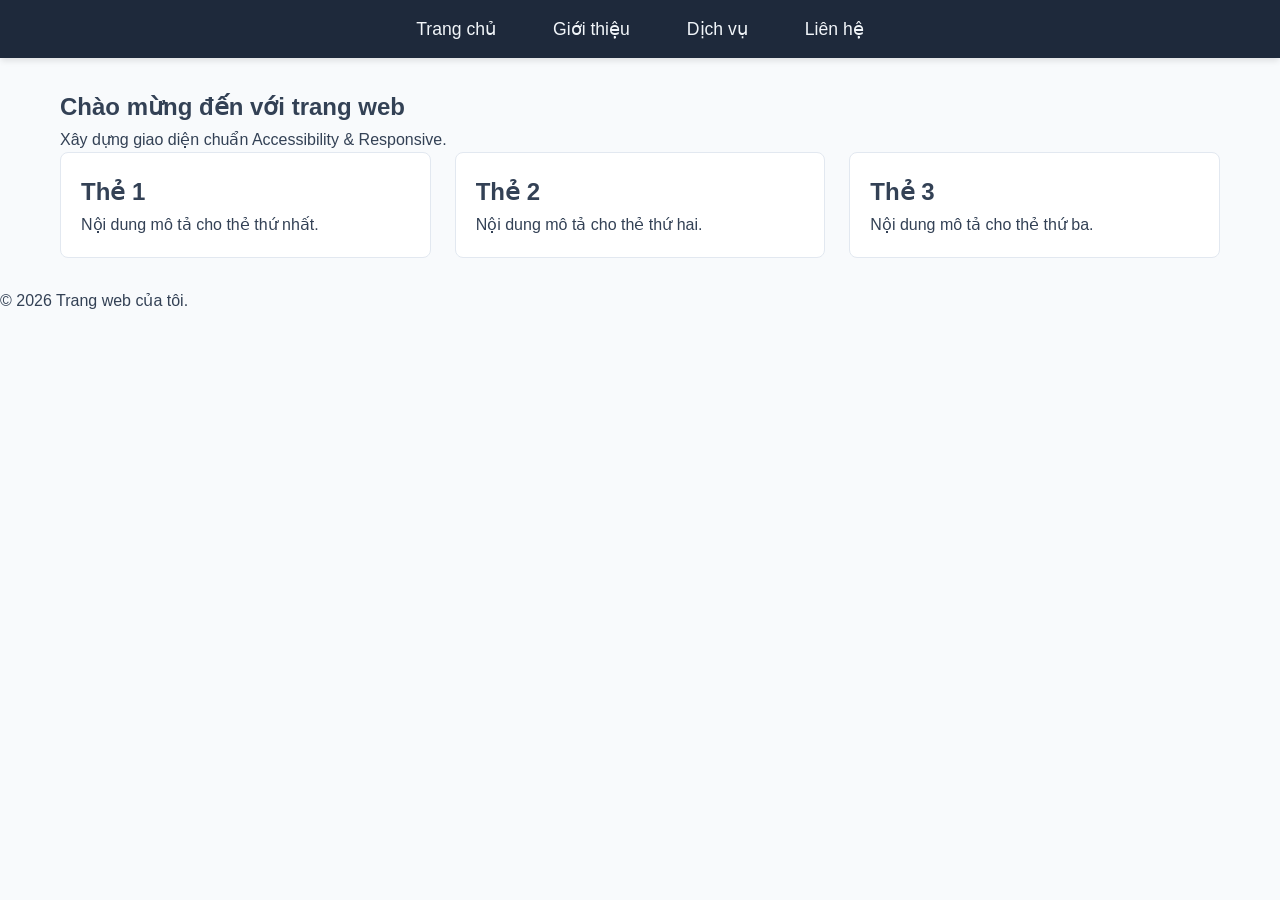
<file: baidanhgia.html>
<!DOCTYPE html>
<html lang="vi">
<head>
    <meta charset="UTF-8">
    <meta name="viewport" content="width=device-width, initial-scale=1.0">
    <title>Trang web cá nhân</title>
    <link rel="stylesheet" href="baidanhgia.css">
</head>
<body>

    <!-- Yêu cầu 1: Liên kết Skip Link -->
    <a href="#main-content" class="skip-link">Chuyển đến nội dung chính</a>

    <!-- Yêu cầu 2: Thanh điều hướng (Navigation) -->
    <header>
        <nav aria-label="Điều hướng chính">
            <ul class="nav-links">
                <li><a href="#home">Trang chủ</a></li>
                <li><a href="#about">Giới thiệu</a></li>
                <li><a href="#services">Dịch vụ</a></li>
                <li><a href="#contact">Liên hệ</a></li>
            </ul>
        </nav>
    </header>

    <!-- Yêu cầu 3 & 4: Nội dung chính dùng Box Model & Grid/Flexbox -->
    <main id="main-content">
        <section id="hero" class="hero">
            <h1>Chào mừng đến với trang web</h1>
            <p>Xây dựng giao diện chuẩn Accessibility & Responsive.</p>
        </section>

        <!-- Ví dụ về CSS Grid Layout -->
        <section id="cards" class="grid-container">
            <article class="card">
                <h2>Thẻ 1</h2>
                <p>Nội dung mô tả cho thẻ thứ nhất.</p>
            </article>
            <article class="card">
                <h2>Thẻ 2</h2>
                <p>Nội dung mô tả cho thẻ thứ hai.</p>
            </article>
            <article class="card">
                <h2>Thẻ 3</h2>
                <p>Nội dung mô tả cho thẻ thứ ba.</p>
            </article>
        </section>
    </main>

    <footer>
        <p>&copy; 2026 Trang web của tôi.</p>
    </footer>

</body>
</html>
</file>
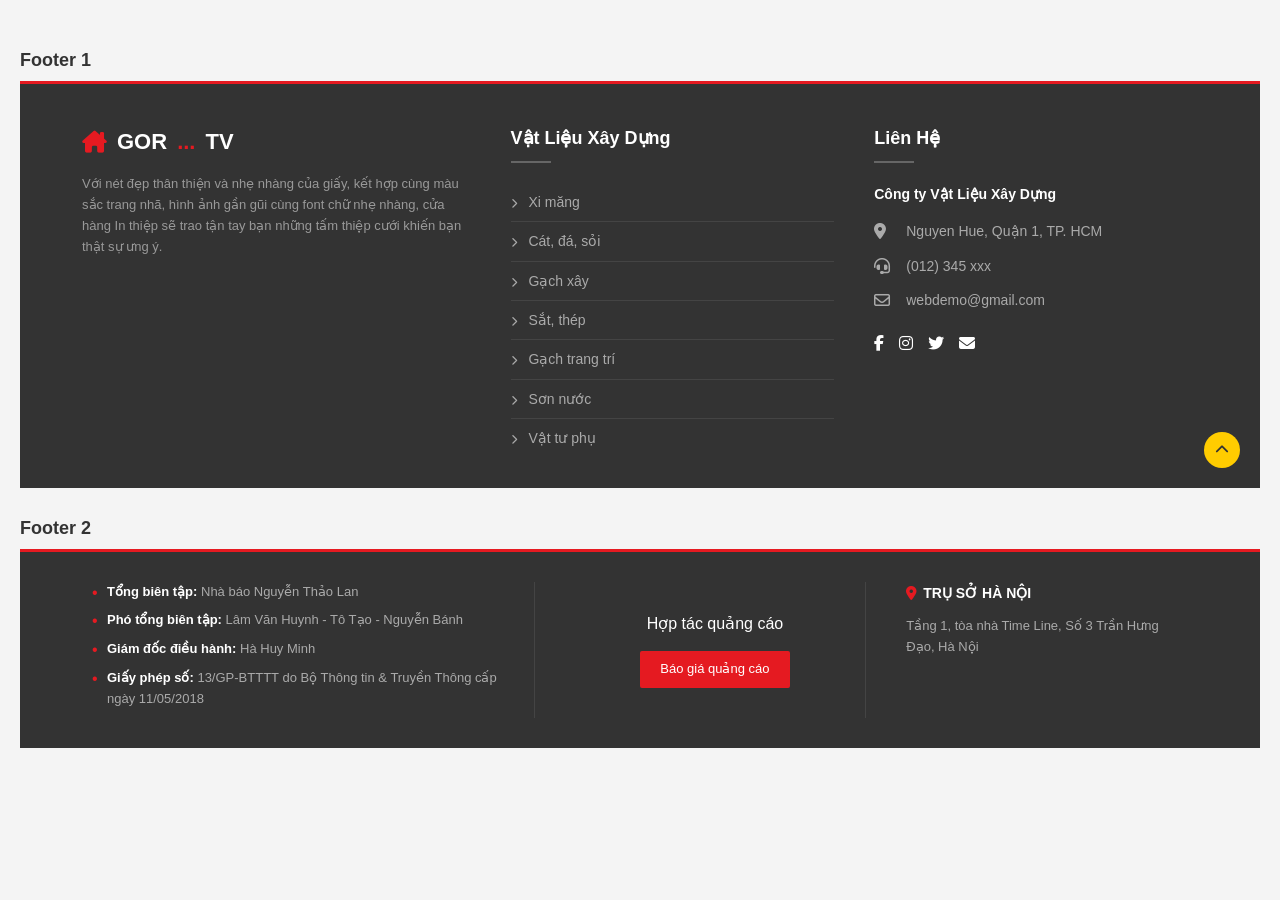
<file: footer.html>
<!DOCTYPE html>
<html lang="vi">
<head>
    <meta charset="UTF-8">
    <meta name="viewport" content="width=device-width, initial-scale=1.0">
    <title>Giao diện Footer</title>
    <!-- Icon FontAwesome -->
    <link rel="stylesheet" href="https://cdnjs.cloudflare.com/ajax/libs/font-awesome/6.4.0/css/all.min.css">
    
    <style>
        * {
            box-sizing: border-box;
            margin: 0;
            padding: 0;
            font-family: Arial, sans-serif;
        }

        body {
            background-color: #f4f4f4;
            padding: 20px;
        }

        .heading-section {
            margin: 30px 0 10px;
            font-size: 18px;
            color: #333;
        }

        /* ================= FOOTER 1 ================= */
        .footer-1 {
            background-color: #333333;
            color: #cccccc;
            padding: 40px 5% 30px;
            border-top: 3px solid #e51a21;
            position: relative;
            font-size: 14px;
            line-height: 1.6;
        }

        .footer-1-container {
            max-width: 1200px;
            margin: 0 auto;
            display: grid;
            grid-template-columns: 1.2fr 1fr 1fr;
            gap: 40px;
        }

        /* Cột 1 */
        .f1-col-1 .logo-text {
            color: #ffffff;
            font-weight: bold;
            font-size: 22px;
            margin-bottom: 15px;
            display: flex;
            align-items: center;
            gap: 10px;
        }

        .f1-col-1 .logo-text span {
            color: #e51a21;
        }

        .f1-col-1 p {
            color: #999999;
            font-size: 13px;
        }

        /* Cột 2 & 3 Tiêu đề */
        .f1-title {
            color: #ffffff;
            font-size: 18px;
            font-weight: bold;
            margin-bottom: 8px;
        }

        .f1-divider {
            width: 40px;
            height: 2px;
            background-color: #666666;
            margin-bottom: 20px;
        }

        /* Cột 2: Danh sách vật liệu */
        .f1-col-2 ul {
            list-style: none;
        }

        .f1-col-2 li {
            padding: 8px 0;
            border-bottom: 1px solid #444444;
            color: #aaaaaa;
            cursor: pointer;
            transition: color 0.2s;
        }

        .f1-col-2 li:last-child {
            border-bottom: none;
        }

        .f1-col-2 li:hover {
            color: #ffffff;
        }

        .f1-col-2 li i {
            font-size: 10px;
            margin-right: 8px;
        }

        /* Cột 3: Liên hệ */
        .f1-col-3 .company-name {
            color: #ffffff;
            font-weight: bold;
            margin-bottom: 15px;
        }

        .f1-contact-item {
            display: flex;
            align-items: center;
            gap: 12px;
            margin-bottom: 12px;
            color: #aaaaaa;
        }

        .f1-contact-item i {
            font-size: 16px;
            width: 20px;
        }

        .f1-socials {
            display: flex;
            gap: 15px;
            margin-top: 20px;
        }

        .f1-socials a {
            color: #ffffff;
            font-size: 16px;
            text-decoration: none;
        }

        /* Nút Cuộn Lên Top */
        .scroll-top-btn {
            position: absolute;
            right: 20px;
            bottom: 20px;
            width: 36px;
            height: 36px;
            background-color: #ffcc00;
            color: #333333;
            border-radius: 50%;
            display: flex;
            align-items: center;
            justify-content: center;
            cursor: pointer;
            text-decoration: none;
            font-weight: bold;
        }


        /* ================= FOOTER 2 ================= */
        .footer-2 {
            background-color: #333333;
            color: #cccccc;
            padding: 30px 5%;
            border-top: 3px solid #e51a21;
            font-size: 13px;
            line-height: 1.6;
        }

        .footer-2-container {
            max-width: 1200px;
            margin: 0 auto;
            display: grid;
            grid-template-columns: 1.5fr 1fr 1fr;
            gap: 30px;
        }

        .f2-col {
            padding: 0 10px;
        }

        /* Đường vạch phân cách giữa các cột */
        .f2-col:not(:last-child) {
            border-right: 1px solid #444444;
        }

        /* Cột 1: Thông tin ban biên tập */
        .f2-col-1 ul {
            list-style: none;
        }

        .f2-col-1 li {
            margin-bottom: 8px;
            position: relative;
            padding-left: 15px;
            color: #aaaaaa;
        }

        .f2-col-1 li::before {
            content: "•";
            color: #e51a21;
            font-size: 16px;
            position: absolute;
            left: 0;
            top: -2px;
        }

        .f2-col-1 strong {
            color: #ffffff;
        }

        /* Cột 2: Hợp tác quảng cáo */
        .f2-col-2 {
            display: flex;
            flex-direction: column;
            align-items: center;
            justify-content: center;
        }

        .f2-col-2 h3 {
            color: #ffffff;
            font-size: 16px;
            font-weight: normal;
            margin-bottom: 15px;
        }

        .btn-ads {
            background-color: #e51a21;
            color: #ffffff;
            padding: 8px 20px;
            border: none;
            border-radius: 2px;
            cursor: pointer;
            font-size: 13px;
            text-decoration: none;
        }

        /* Cột 3: Trụ sở */
        .f2-col-3 h3 {
            color: #ffffff;
            font-size: 14px;
            font-weight: bold;
            margin-bottom: 12px;
            display: flex;
            align-items: center;
            gap: 6px;
        }

        .f2-col-3 h3 i {
            color: #e51a21;
        }

        .f2-col-3 p {
            color: #aaaaaa;
        }

        /* Responsive */
        @media (max-width: 768px) {
            .footer-1-container, .footer-2-container {
                grid-template-columns: 1fr;
                gap: 25px;
            }
            .f2-col:not(:last-child) {
                border-right: none;
                border-bottom: 1px solid #444444;
                padding-bottom: 20px;
            }
            .f2-col-2 {
                align-items: flex-start;
            }
        }
    </style>
</head>
<body>

    <h2 class="heading-section">Footer 1</h2>
    <!-- FOOTER 1 -->
    <footer class="footer-1">
        <div class="footer-1-container">
            <!-- Cột 1 -->
            <div class="f1-col-1">
                <div class="logo-text">
                    <i class="fa-solid fa-house-chimney" style="color: #e51a21;"></i>
                    GOR<span>...</span>TV
                </div>
                <p>Với nét đẹp thân thiện và nhẹ nhàng của giấy, kết hợp cùng màu sắc trang nhã, hình ảnh gần gũi cùng font chữ nhẹ nhàng, cửa hàng In thiệp sẽ trao tận tay bạn những tấm thiệp cưới khiến bạn thật sự ưng ý.</p>
            </div>

            <!-- Cột 2 -->
            <div class="f1-col-2">
                <div class="f1-title">Vật Liệu Xây Dựng</div>
                <div class="f1-divider"></div>
                <ul>
                    <li><i class="fa-solid fa-chevron-right"></i> Xi măng</li>
                    <li><i class="fa-solid fa-chevron-right"></i> Cát, đá, sỏi</li>
                    <li><i class="fa-solid fa-chevron-right"></i> Gạch xây</li>
                    <li><i class="fa-solid fa-chevron-right"></i> Sắt, thép</li>
                    <li><i class="fa-solid fa-chevron-right"></i> Gạch trang trí</li>
                    <li><i class="fa-solid fa-chevron-right"></i> Sơn nước</li>
                    <li><i class="fa-solid fa-chevron-right"></i> Vật tư phụ</li>
                </ul>
            </div>

            <!-- Cột 3 -->
            <div class="f1-col-3">
                <div class="f1-title">Liên Hệ</div>
                <div class="f1-divider"></div>
                <div class="company-name">Công ty Vật Liệu Xây Dựng</div>
                <div class="f1-contact-item">
                    <i class="fa-solid fa-location-dot"></i>
                    <span>Nguyen Hue, Quận 1, TP. HCM</span>
                </div>
                <div class="f1-contact-item">
                    <i class="fa-solid fa-headset"></i>
                    <span>(012) 345 xxx</span>
                </div>
                <div class="f1-contact-item">
                    <i class="fa-regular fa-envelope"></i>
                    <span>webdemo@gmail.com</span>
                </div>
                <div class="f1-socials">
                    <a href="#"><i class="fa-brands fa-facebook-f"></i></a>
                    <a href="#"><i class="fa-brands fa-instagram"></i></a>
                    <a href="#"><i class="fa-brands fa-twitter"></i></a>
                    <a href="#"><i class="fa-solid fa-envelope"></i></a>
                </div>
            </div>
        </div>

        <a href="#" class="scroll-top-btn"><i class="fa-solid fa-chevron-up"></i></a>
    </footer>


    <h2 class="heading-section">Footer 2</h2>
    <!-- FOOTER 2 -->
    <footer class="footer-2">
        <div class="footer-2-container">
            <!-- Cột 1 -->
            <div class="f2-col f2-col-1">
                <ul>
                    <li><strong>Tổng biên tập:</strong> Nhà báo Nguyễn Thảo Lan</li>
                    <li><strong>Phó tổng biên tập:</strong> Lâm Văn Huynh - Tô Tạo - Nguyễn Bánh</li>
                    <li><strong>Giám đốc điều hành:</strong> Hà Huy Minh</li>
                    <li><strong>Giấy phép số:</strong> 13/GP-BTTTT do Bộ Thông tin & Truyền Thông cấp ngày 11/05/2018</li>
                </ul>
            </div>

            <!-- Cột 2 -->
            <div class="f2-col f2-col-2">
                <h3>Hợp tác quảng cáo</h3>
                <a href="#" class="btn-ads">Báo giá quảng cáo</a>
            </div>

            <!-- Cột 3 -->
            <div class="f2-col f2-col-3">
                <h3><i class="fa-solid fa-location-dot"></i> TRỤ SỞ HÀ NỘI</h3>
                <p>Tầng 1, tòa nhà Time Line, Số 3 Trần Hưng Đạo, Hà Nội</p>
            </div>
        </div>
    </footer>

</body>
</html>
</file>
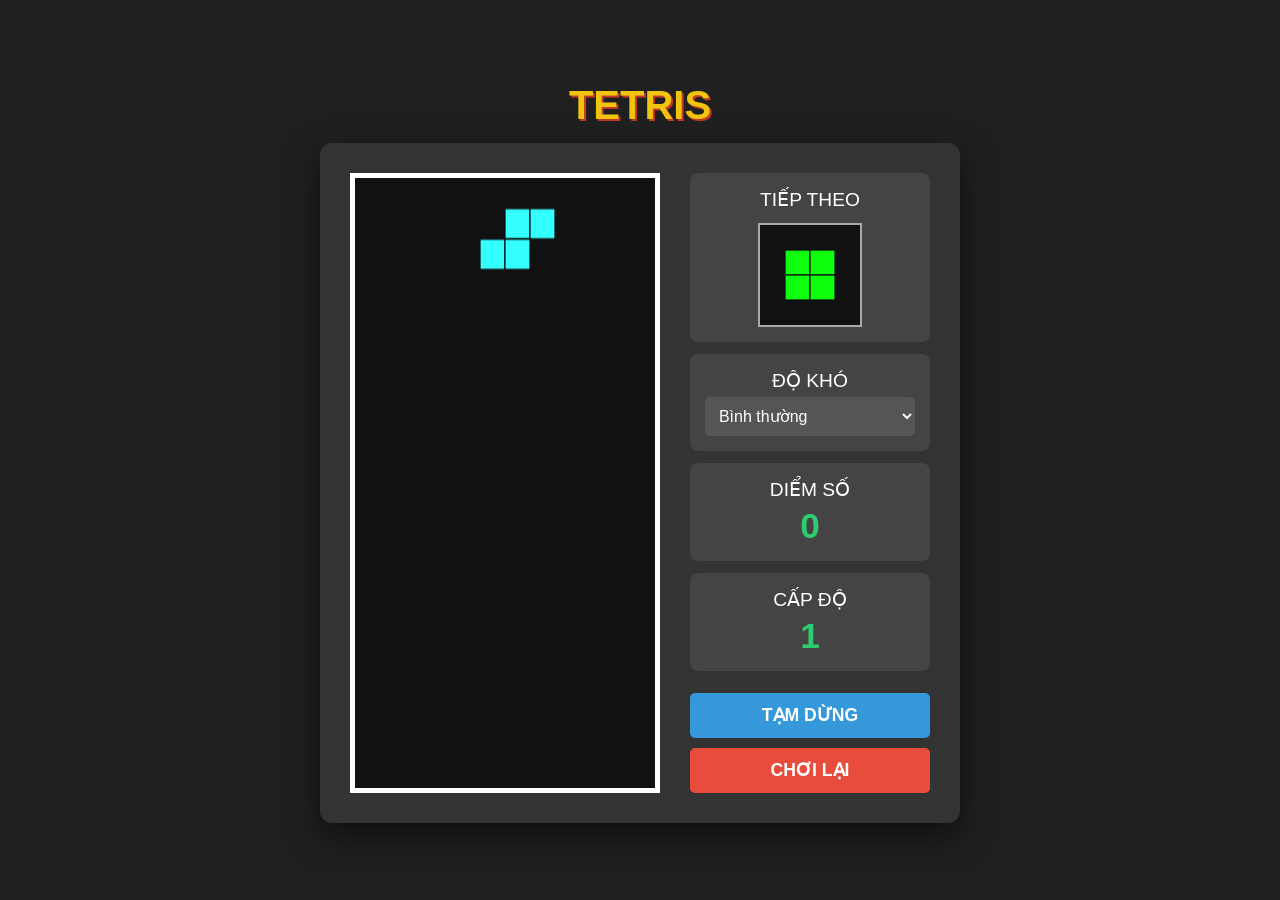
<file: tetris.html>
<!DOCTYPE html>
<html lang="vi">
<head>
    <meta charset="UTF-8">
    <meta name="viewport" content="width=device-width, initial-scale=1.0, maximum-scale=1.0, user-scalable=no">
    <title>Game Tetris Nâng Cấp - Sửa Lỗi Triệt Để</title>
    <style>
        body {
            background-color: #202020;
            color: #fff;
            font-family: 'Segoe UI', Tahoma, Geneva, Verdana, sans-serif;
            display: flex;
            flex-direction: column;
            align-items: center;
            justify-content: center;
            min-height: 100vh;
            margin: 0;
            padding: 10px;
            box-sizing: border-box;
            user-select: none;
            -webkit-user-select: none;
        }

        h1 {
            margin: 5px 0 15px 0;
            color: #f1c40f;
            text-shadow: 2px 2px #c0392b;
            font-size: 2.5rem;
        }

        #game-container {
            display: flex;
            gap: 30px;
            background: #333;
            padding: 30px;
            border-radius: 12px;
            box-shadow: 0 12px 35px rgba(0,0,0,0.6);
        }

        canvas {
            border: 5px solid #fff;
            background-color: #111;
        }

        #side-panel {
            display: flex;
            flex-direction: column;
            justify-content: space-between;
            min-width: 200px;
        }

        .info-box {
            background: #444;
            padding: 15px;
            border-radius: 8px;
            text-align: center;
            font-size: 1.2rem;
            margin-bottom: 12px;
        }

        .info-box span {
            display: block;
            font-size: 2.2rem;
            font-weight: bold;
            color: #2ecc71;
            margin-top: 5px;
        }

        #next-canvas {
            border: 2px solid #aaa;
            background-color: #111;
            display: block;
            margin: 12px auto 0 auto;
        }

        select {
            width: 100%;
            padding: 10px;
            background: #555;
            color: white;
            border: none;
            border-radius: 5px;
            font-size: 1rem;
            margin-top: 5px;
            cursor: pointer;
        }

        .btn {
            width: 100%;
            padding: 12px;
            font-size: 1.1rem;
            color: white;
            border: none;
            border-radius: 5px;
            cursor: pointer;
            font-weight: bold;
            transition: 0.2s;
            margin-top: 10px;
        }

        #btn-start { background-color: #e74c3c; }
        #btn-start:hover { background-color: #c0392b; }
        
        #btn-pause { background-color: #3498db; }
        #btn-pause:hover { background-color: #2980b9; }

        #mobile-controls {
            display: none;
            grid-template-columns: repeat(3, 1fr);
            gap: 12px;
            margin-top: 25px;
            width: 100%;
            max-width: 340px;
        }

        .touch-btn {
            background: #444;
            color: white;
            border: 2px solid #666;
            padding: 20px 0;
            font-size: 1.5rem;
            font-weight: bold;
            text-align: center;
            border-radius: 10px;
            cursor: pointer;
            touch-action: manipulation;
        }

        .touch-btn:active {
            background: #f1c40f;
            color: #000;
            border-color: #fff;
        }

        @media (max-width: 768px) {
            #game-container {
                flex-direction: column;
                align-items: center;
                padding: 15px;
                gap: 15px;
            }
            #side-panel {
                min-width: 300px;
                flex-direction: row;
                flex-wrap: wrap;
                gap: 10px;
            }
            #side-panel > div {
                flex: 1;
                min-width: 140px;
            }
            .info-box { margin-bottom: 5px; }
            #mobile-controls { display: grid; }
        }
    </style>
</head>
<body>

    <h1>TETRIS</h1>

    <div id="game-container">
        <canvas id="tetris" width="300" height="500"></canvas>

        <div id="side-panel">
            <div>
                <div class="info-box">
                    TIẾP THEO
                    <canvas id="next-canvas" width="100" height="100"></canvas>
                </div>
                <div class="info-box">
                    ĐỘ KHÓ
                    <select id="difficulty" onchange="changeDifficulty()">
                        <option value="1200">Dễ</option>
                        <option value="800" selected>Bình thường</option>
                        <option value="400">Khó</option>
                        <option value="150">Ác mộng</option>
                    </select>
                </div>
            </div>

            <div>
                <div class="info-box">
                    DIỂM SỐ
                    <span id="score">0</span>
                </div>
                <div class="info-box">
                    CẤP ĐỘ
                    <span id="level">1</span>
                </div>
                <button id="btn-pause" class="btn" onclick="togglePause()">TẠM DỪNG</button>
                <button id="btn-start" class="btn" onclick="startGame()">CHƠI LẠI</button>
            </div>
        </div>
    </div>

    <div id="mobile-controls">
        <div class="touch-btn" onpointerdown="playerRotate(1)">🔄 Xoay</div>
        <div class="touch-btn" onpointerdown="playerHardDrop()">⬆️ Thả</div>
        <div class="touch-btn" onpointerdown="togglePause()">⏸️ Dừng</div>
        
        <div class="touch-btn" onpointerdown="playerMove(-1)">⬅️ Trái</div>
        <div class="touch-btn" onpointerdown="playerDrop()">⬇️ Xuống</div>
        <div class="touch-btn" onpointerdown="playerMove(1)">➡️ Phải</div>
    </div>

<script>
const canvas = document.getElementById('tetris');
const context = canvas.getContext('2d');
context.scale(25, 25);

const nextCanvas = document.getElementById('next-canvas');
const nextContext = nextCanvas.getContext('2d');
nextContext.scale(25, 25);

function createMatrix(w, h) {
    const matrix = [];
    while (h--) {
        matrix.push(new Array(w).fill(0));
    }
    return matrix;
}

const SHAPES = 'ILJOTSZ';
const COLORS = [
    null, '#ff0dff', '#0dff0d', '#ff0d0d', '#0011ff', '#ff9900', '#33ffff', '#ffff00'
];

function createPiece(type) {
    if (type === 'T') return [[0, 0, 0], [1, 1, 1], [0, 1, 0]];
    if (type === 'O') return [[2, 2], [2, 2]];
    if (type === 'L') return [[0, 3, 0], [0, 3, 0], [0, 3, 3]];
    if (type === 'J') return [[0, 4, 0], [0, 4, 0], [4, 4, 0]];
    if (type === 'I') return [[0, 5, 0, 0], [0, 5, 0, 0], [0, 5, 0, 0], [0, 5, 0, 0]];
    if (type === 'S') return [[0, 6, 6], [6, 6, 0], [0, 0, 0]];
    if (type === 'Z') return [[7, 7, 0], [0, 7, 7], [0, 0, 0]];
}

function drawMatrix(ctx, matrix, offset) {
    matrix.forEach((row, y) => {
        row.forEach((value, x) => {
            if (value !== 0) {
                ctx.fillStyle = COLORS[value];
                ctx.fillRect(x + offset.x, y + offset.y, 1, 1);
                ctx.strokeStyle = '#111';
                ctx.lineWidth = 0.05;
                ctx.strokeRect(x + offset.x, y + offset.y, 1, 1);
            }
        });
    });
}

function draw() {
    context.fillStyle = '#111';
    context.fillRect(0, 0, canvas.width, canvas.height);
    
    drawMatrix(context, arena, {x: 0, y: 0});
    if (player.matrix) {
        drawMatrix(context, player.matrix, player.pos);
    }

    nextContext.fillStyle = '#111';
    nextContext.fillRect(0, 0, nextCanvas.width, nextCanvas.height);
    if (player.nextMatrix) {
        const nMatrix = player.nextMatrix;
        const offsetX = (4 - nMatrix[0].length) / 2;
        const offsetY = (4 - nMatrix.length) / 2;
        drawMatrix(nextContext, nMatrix, {x: offsetX, y: offsetY});
    }

    if (gameOver) {
        context.fillStyle = 'rgba(0, 0, 0, 0.75)';
        context.fillRect(0, 0, canvas.width, canvas.height);
        context.fillStyle = '#e74c3c';
        context.font = '1.2px sans-serif';
        context.textAlign = 'center';
        context.fillText("GAME OVER", arena[0].length / 2, arena.length / 2 - 1);
        context.fillStyle = '#fff';
        context.font = '0.7px sans-serif';
        context.fillText("Bấm CHƠI LẠI để chơi tiếp", arena[0].length / 2, arena.length / 2 + 1);
    } else if (isPaused) {
        context.fillStyle = 'rgba(0, 0, 0, 0.5)';
        context.fillRect(0, 0, canvas.width, canvas.height);
        context.fillStyle = '#f1c40f';
        context.font = '1.2px sans-serif';
        context.textAlign = 'center';
        context.fillText("TẠM DỪNG", arena[0].length / 2, arena.length / 2);
    }
}

function merge(arena, player) {
    player.matrix.forEach((row, y) => {
        row.forEach((value, x) => {
            if (value !== 0) {
                arena[y + player.pos.y][x + player.pos.x] = value;
            }
        });
    });
}

function collide(arena, player) {
    const [m, o] = [player.matrix, player.pos];
    for (let y = 0; y < m.length; ++y) {
        for (let x = 0; x < m[y].length; ++x) {
            if (m[y][x] !== 0 && (arena[y + o.y] && arena[y + o.y][x + o.x]) !== 0) {
                return true;
            }
        }
    }
    return false;
}

function arenaSweep() {
    let rowCount = 1;
    outer: for (let y = arena.length - 1; y > 0; --y) {
        for (let x = 0; x < arena[y].length; ++x) {
            if (arena[y][x] === 0) continue outer;
        }
        const row = arena.splice(y, 1)[0].fill(0);
        arena.unshift(row);
        ++y;

        player.score += rowCount * 10;
        rowCount *= 2;
        player.level = Math.floor(player.score / 50) + 1;
        calculateSpeed();
    }
}

function playerDrop() {
    if (isPaused || gameOver || !player.matrix) return;
    player.pos.y++;
    if (collide(arena, player)) {
        player.pos.y--;
        merge(arena, player);
        playerReset();
        arenaSweep();
        updateScore();
    }
    dropCounter = 0;
}

function playerHardDrop() {
    if (isPaused || gameOver || !player.matrix) return;
    while (!collide(arena, player)) {
        player.pos.y++;
    }
    player.pos.y--;
    merge(arena, player);
    playerReset();
    arenaSweep();
    updateScore();
    dropCounter = 0;
}

function playerMove(dir) {
    if (isPaused || gameOver || !player.matrix) return;
    player.pos.x += dir;
    if (collide(arena, player)) {
        player.pos.x -= dir;
    }
}

function playerReset() {
    const pieces = SHAPES;
    if (!player.nextMatrix) {
        player.nextMatrix = createPiece(pieces[pieces.length * Math.random() | 0]);
    }
    player.matrix = player.nextMatrix;
    player.nextMatrix = createPiece(pieces[pieces.length * Math.random() | 0]);
    player.pos.y = 0;
    player.pos.x = (arena[0].length / 2 | 0) - (player.matrix[0].length / 2 | 0);
    
    if (collide(arena, player)) {
        gameOver = true;
    }
}

function playerRotate(dir) {
    if (isPaused || gameOver || !player.matrix) return;
    const pos = player.pos.x;
    let offset = 1;
    rotate(player.matrix, dir);
    while (collide(arena, player)) {
        player.pos.x += offset;
        offset = -(offset + (offset > 0 ? 1 : -1));
        if (offset > player.matrix[0].length) {
            rotate(player.matrix, -dir);
            player.pos.x = pos;
            return;
        }
    }
}

function rotate(matrix, dir) {
    for (let y = 0; y < matrix.length; ++y) {
        for (let x = 0; x < y; ++x) {
            [matrix[x][y], matrix[y][x]] = [matrix[y][x], matrix[x][y]];
        }
    }
    if (dir > 0) matrix.forEach(row => row.reverse());
    else matrix.reverse();
}

function updateScore() {
    document.getElementById('score').innerText = player.score;
    document.getElementById('level').innerText = player.level;
}

let baseInterval = 800;
let dropCounter = 0;
let dropInterval = 800;
let lastTime = 0;
let isPaused = false;
let gameOver = false; // Vào game chạy trực tiếp luôn

function changeDifficulty() {
    baseInterval = parseInt(document.getElementById('difficulty').value);
    calculateSpeed();
    document.activeElement.blur();
}

function calculateSpeed() {
    dropInterval = Math.max(80, baseInterval - (player.level - 1) * 70);
}

function togglePause() {
    if (gameOver) return;
    isPaused = !isPaused;
    const btn = document.getElementById('btn-pause');
    if (isPaused) {
        btn.innerText = "TIẾP TỤC";
        btn.style.backgroundColor = "#2ecc71";
    } else {
        btn.innerText = "TẠM DỪNG";
        btn.style.backgroundColor = "#3498db";
    }
    draw();
}

function update(time = 0) {
    const deltaTime = time - lastTime;
    lastTime = time;

    if (!isPaused && !gameOver) {
        dropCounter += deltaTime;
        if (dropCounter > dropInterval) {
            playerDrop();
        }
    }

    draw();
    requestAnimationFrame(update);
}

document.addEventListener('keydown', event => {
    if (event.keyCode === 37) playerMove(-1);
    else if (event.keyCode === 39) playerMove(1);
    else if (event.keyCode === 40) playerDrop();
    else if (event.keyCode === 38) playerHardDrop();
    else if (event.keyCode === 32) playerRotate(1);
    else if (event.keyCode === 80) togglePause();
});

const arena = createMatrix(12, 20);
const player = {
    pos: {x: 0, y: 0},
    matrix: null,
    nextMatrix: null,
    score: 0,
    level: 1,
};

function startGame() {
    arena.forEach(row => row.fill(0));
    player.score = 0;
    player.level = 1;
    isPaused = false;
    gameOver = false;
    document.getElementById('btn-pause').innerText = "TẠM DỪNG";
    document.getElementById('btn-pause').style.backgroundColor = "#3498db";
    changeDifficulty();
    player.nextMatrix = null;
    playerReset();
    updateScore();
}

// Chạy trực tiếp game
startGame();
update();
</script>
</body>
</html>
</file>
<file: baidanhgia.css>
/* Reset & Box Model cơ bản */
* {
    box-sizing: border-box;
    margin: 0;
    padding: 0;
}

body {
    font-family: 'Segoe UI', Tahoma, Geneva, Verdana, sans-serif;
    line-height: 1.6;
    background-color: #f8fafc;
    color: #334155;
}

/* 1. Skip Link với position & :focus */
.skip-link {
    position: absolute;
    top: -100px;
    left: 10px;
    background-color: #0f172a;
    color: #ffffff;
    padding: 12px 20px;
    z-index: 1000;
    text-decoration: none;
    border-radius: 6px;
    font-weight: bold;
}

.skip-link:focus {
    top: 10px;
}

/* 2. Thanh điều hướng dùng Flexbox */
header {
    background-color: #1e293b;
    padding: 15px 30px;
    box-shadow: 0 4px 6px -1px rgba(0, 0, 0, 0.1);
}

.nav-links {
    display: flex;
    justify-content: center;
    gap: 25px;
    list-style: none;
}

.nav-links a {
    color: #f1f5f9;
    text-decoration: none;
    font-size: 1.1rem;
    padding: 8px 16px;
    border-radius: 6px;
    transition: all 0.3s ease;
}

/* 3. Lớp giả :hover cho menu */
.nav-links a:hover {
    background-color: #38bdf8;
    color: #0f172a;
    transform: translateY(-3px);
}

/* 4. Định dạng hình ảnh bằng Box Model (border, padding, border-radius) */
img {
    max-width: 100%;
    height: auto;
    border: 4px solid #cbd5e1;
    padding: 8px;
    border-radius: 12px;
    background-color: #ffffff;
    transition: transform 0.3s ease, box-shadow 0.3s ease;
}

img:hover {
    transform: scale(1.03);
    box-shadow: 0 10px 15px -3px rgba(0, 0, 0, 0.1);
}

/* 5. Bộ chọn :nth-child cho hình ảnh */
.gallery img:nth-child(odd) {
    border-radius: 24px 4px 24px 4px;
    border-color: #38bdf8;
}

.gallery img:nth-child(even) {
    border-radius: 4px 24px 4px 24px;
    border-color: #818cf8;
}

/* 6. Bố cục Grid */
main {
    max-width: 1200px;
    margin: 30px auto;
    padding: 0 20px;
}

.grid-container {
    display: grid;
    grid-template-columns: repeat(auto-fit, minmax(280px, 1fr));
    gap: 24px;
}

.card {
    background: #ffffff;
    padding: 20px;
    border-radius: 8px;
    border: 1px solid #e2e8f0;
}
</file>
